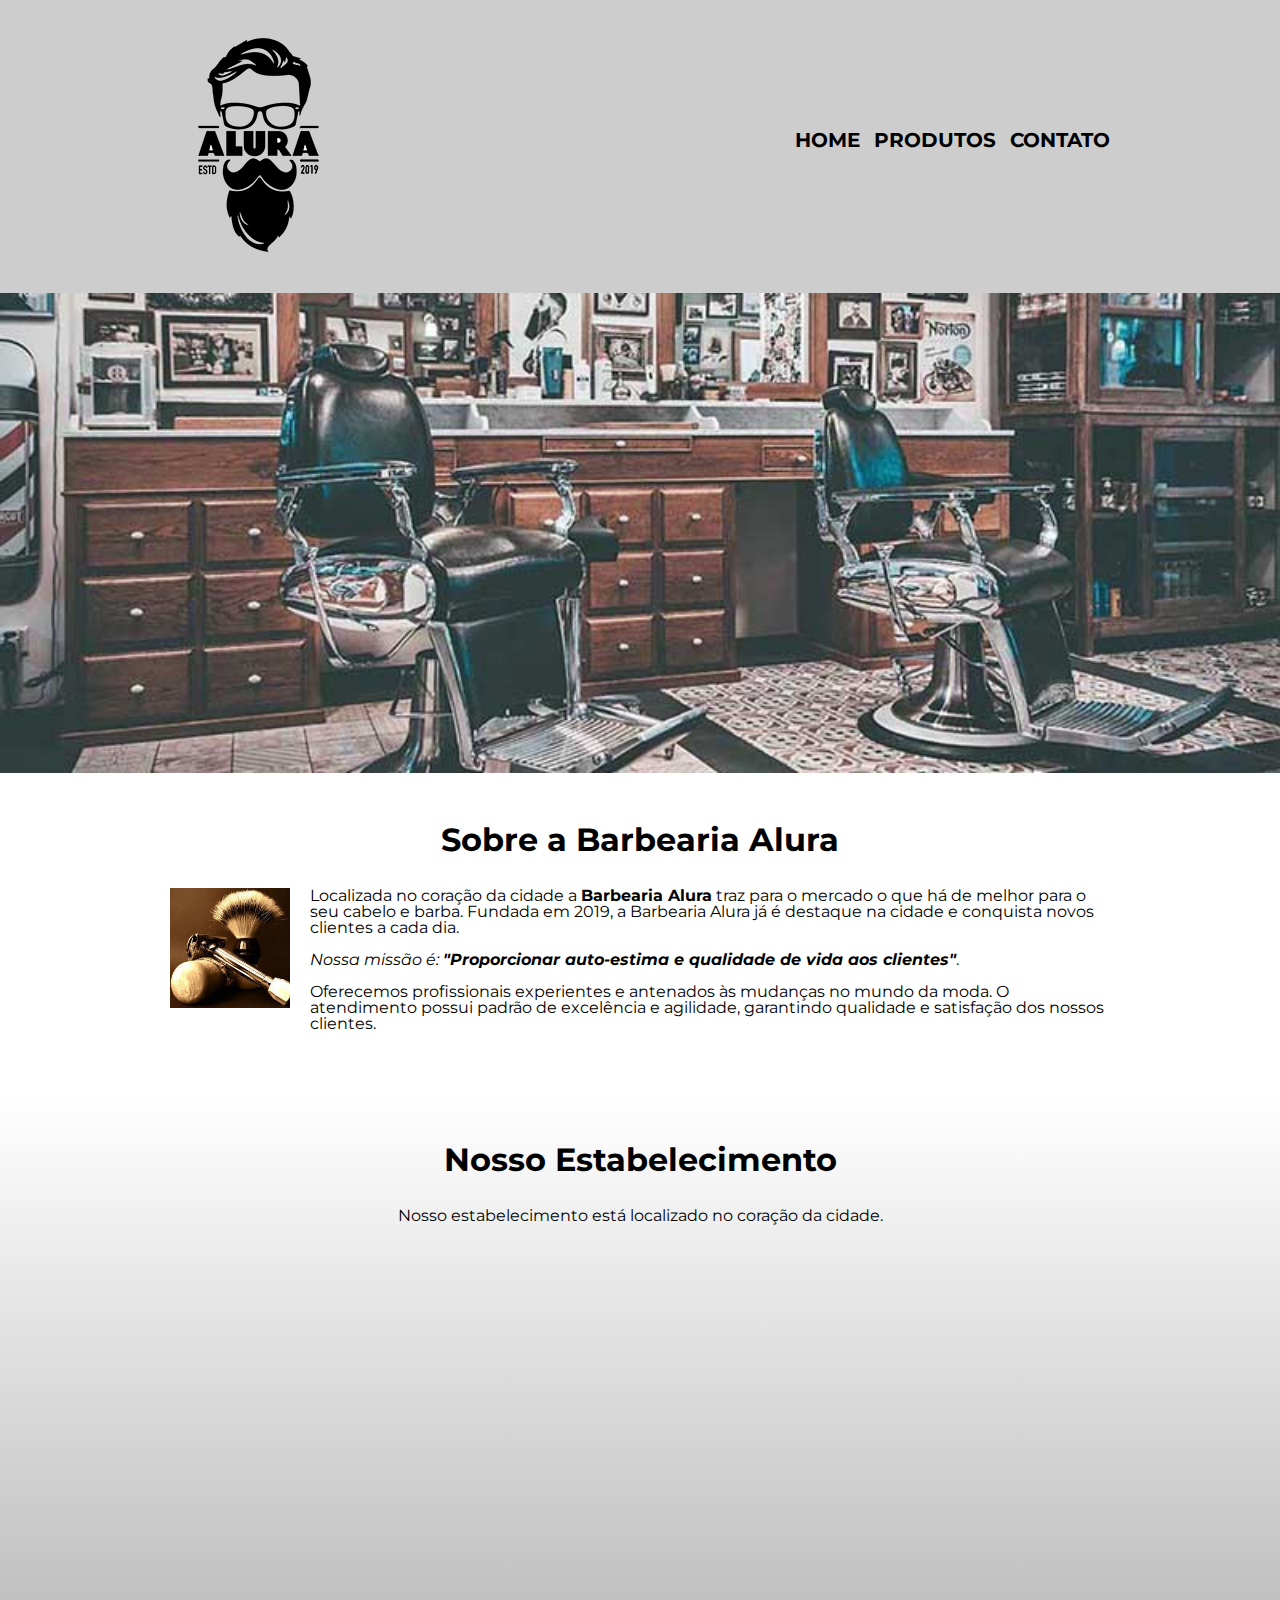
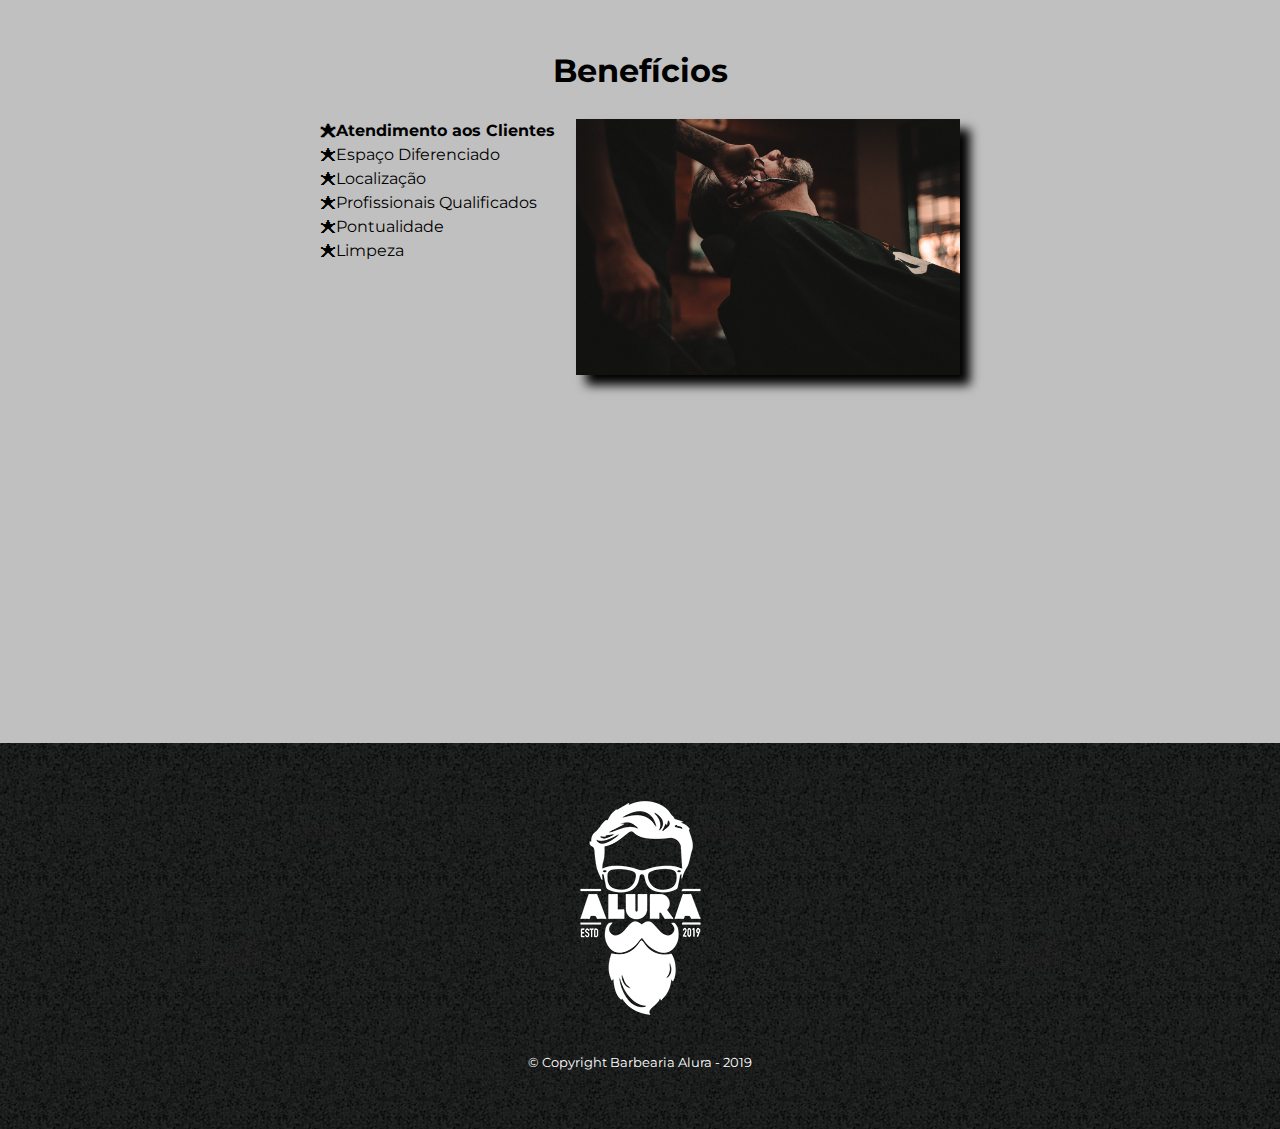
<file: index.html>
<!DOCTYPE html>
<html lang="pt-br">
<head>
    <meta charset="UTF-8">
    <meta http-equiv="X-UA-Compatible" content="IE=edge">
    <meta name="viewport" content="width=device-width, initial-scale=1.0">
    <title>Barbearia Alura</title>  
    <link rel="shortcut icon" href="icon-alura.png">
    <link rel="stylesheet" href="reset.css">
    <link rel="stylesheet" href="style.css">
    <link href="https://fonts.googleapis.com/css2?family=Montserrat&display=swap" rel="stylesheet">
</head>
<body>
    <header>
        <div class="caixa">
            <h1><img src="logo.png"></h1>
            <nav>
                <ul>
                    <li><a href="index.html">Home</a></li>
                    <li><a href="produtos.html">Produtos</a></li>
                    <li><a href="contato.html">Contato</a></li>
                </ul>
            </nav>
        </div>
    </header>
    
    <img class="banner" src="banner.jpg">
    
    <main>
        <section class="principal">
            <h2 class="titulo-principal">Sobre a Barbearia Alura</h2>
            
            <img class="utensilios" src="utensilios.jfif" alt="utensilios de um barbeiro">
            <p>Localizada no coração da cidade a <strong>Barbearia Alura</strong> traz para o mercado o que há de melhor para o seu cabelo e barba. Fundada em 2019, a Barbearia Alura já é destaque na cidade e conquista novos clientes a cada dia.</p>
            
            <p id="fonte"><em>Nossa missão é: <strong>"Proporcionar auto-estima e qualidade de vida aos clientes"</strong></em>.</p>
            
            <p>Oferecemos profissionais experientes e antenados às mudanças no mundo da moda. O atendimento possui padrão de excelência e agilidade, garantindo qualidade e satisfação dos nossos clientes.</p>
        </section>   
        
        <section class="mapa">
            <h3 class="titulo-principal">Nosso Estabelecimento</h3>
            <p>Nosso estabelecimento está localizado no coração da cidade.</p>
            <div class="mapa-conteudo">
                <iframe src="https://www.google.com/maps/embed?pb=!1m16!1m12!1m3!1d14625.799360190847!2d-46.649841360449216!3d-23.5881948!2m3!1f0!2f0!3f0!3m2!1i1024!2i768!4f13.1!2m1!1salura%20sao%20paulo!5e0!3m2!1spt-PT!2sbr!4v1681215634781!5m2!1spt-PT!2sbr" width="100%" height="300" style="border:0;" allowfullscreen="" loading="lazy" referrerpolicy="no-referrer-when-downgrade"></iframe>
            </div>
        </section>
        
        <section class="beneficios">
            
            <h3 class="titulo-principal">Benefícios</h3>
        
            <div class="conteudo-beneficios">
                <ul class="lista-beneficios">
                    <li class="itens">Atendimento aos Clientes</li>
                    <li class="itens">Espaço Diferenciado</li>
                    <li class="itens">Localização</li>
                    <li class="itens">Profissionais Qualificados</li>
                    <li class="itens">Pontualidade</li>
                    <li class="itens">Limpeza</li>
                </ul><img class="imagem-beneficios" src="beneficios.jpg">
            </div>
            
            <div class="video">
                <iframe width="100%" height="250" src="https://www.youtube.com/embed/wcVVXUV0YUY" title="YouTube video player" frameborder="0" allow="accelerometer; autoplay; clipboard-write; encrypted-media; gyroscope; picture-in-picture; web-share" allowfullscreen></iframe>
            </div>
        
        </section>
    </main>
    <footer>
        <img src="logo-branco.png">
        <p class="copyright">&copy; Copyright Barbearia Alura - 2019</p>
    </footer>
</body>
</html>
</file>
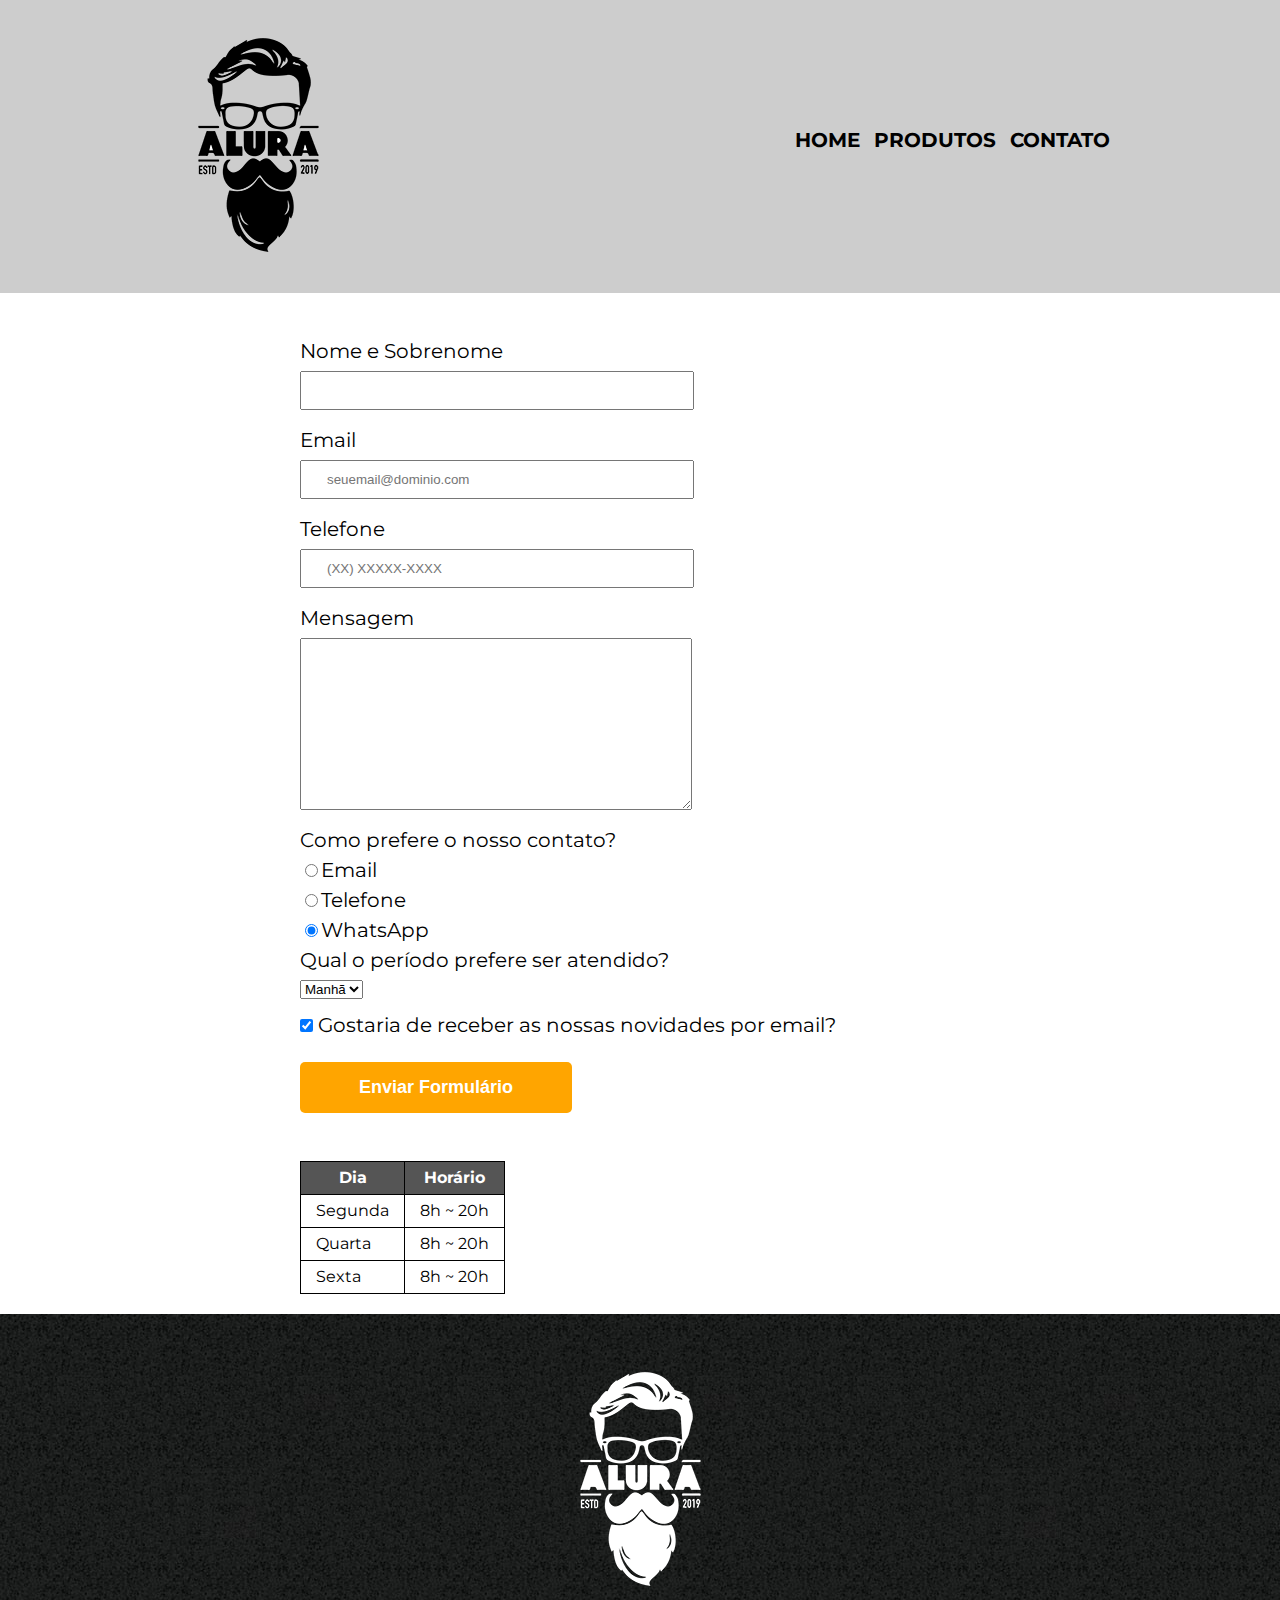
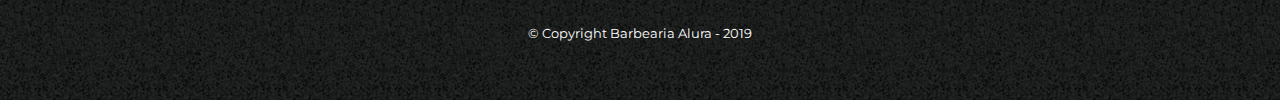
<file: contato.html>
<!DOCTYPE html>
<html lang="en">
<head>
    <meta charset="UTF-8">
    <meta http-equiv="X-UA-Compatible" content="IE=edge">
    <meta name="viewport" content="width=device-width, initial-scale=1.0">
    <title>Contato - Barbearia Alura</title>
    <link rel="shortcut icon" href="icon-alura.png">
    <link rel="stylesheet" href="reset.css">
    <link rel="stylesheet" href="style.css">
    <link href="https://fonts.googleapis.com/css2?family=Montserrat&display=swap" rel="stylesheet">
</head>
<body>
    <header>
        <div class="caixa">
            <h1><img src="logo.png" alt="Logo da Barbearia Alura"></h1>
            <nav>
                <ul>
                    <li><a href="index.html">Home</a></li>
                    <li><a href="produtos.html">Produtos</a></li>
                    <li><a href="contato.html">Contato</a></li>
                </ul>
            </nav>
        </div>
    </header>
    <main>
        <form>
            <label for="nomesobrenome">Nome e Sobrenome</label>
            <input type="text" id="nomesobrenome" class="input-padrao" required>
            
            <label for="email">Email </label>
            <input type="email" id="email" class="input-padrao" required placeholder="seuemail@dominio.com">

            <label for="telefone">Telefone</label>
            <input type="tel" id="telefone" class="input-padrao" required placeholder="(XX) XXXXX-XXXX">
            
            <label for="mensagem">Mensagem</label>
            <textarea id="mensagem" cols="30" rows="10" class="input-padrao" required></textarea>

            <fieldset>
                <legend>Como prefere o nosso contato?</legend>
                <label for="radio-email"><input type="radio" name="contato" value="email" id="radio-email">Email</label>
                
                <label for="radio-telefone" ><input type="radio" name="contato" value="telefone" id="radio-telefone">Telefone</label>
                
                <label for="radio-whatsapp"><input type="radio" name="contato" value="whatsapp" id="radio-whatsapp" checked >WhatsApp</label>    
            </fieldset>
            
            <fieldset>
                <legend>Qual o período prefere ser atendido?</legend>
                <select>
                    <option>Manhã</option>
                    <option>Tarde</option>
                    <option>Noite</option>
                </select>
            </fieldset>
            
            <label for=""><input type="checkbox" class="checkbox" checked> Gostaria de receber as nossas novidades por email?</label>
            
            <input type="submit" value="Enviar Formulário" class="enviar">
        </form>
        
        <table>
            <thead>
                <tr>
                    <th>Dia</th>
                    <th>Horário</th>
                </tr>
            </thead>
            <tbody>
                <tr>
                    <td>Segunda</td>
                    <td>8h ~ 20h</td>
                </tr>
                <tr>
                    <td>Quarta</td>
                    <td>8h ~ 20h</td>
                </tr>
                <tr>
                    <td>Sexta</td>
                    <td>8h ~ 20h</td>
                </tr>
            </tbody>
        </table>
    
    </main>
    <footer>
        <img src="logo-branco.png" alt="Logo da Barbearia Alura">
        <p class="copyright">&copy; Copyright Barbearia Alura - 2019</p>
    </footer>
</body>
</html>
</file>
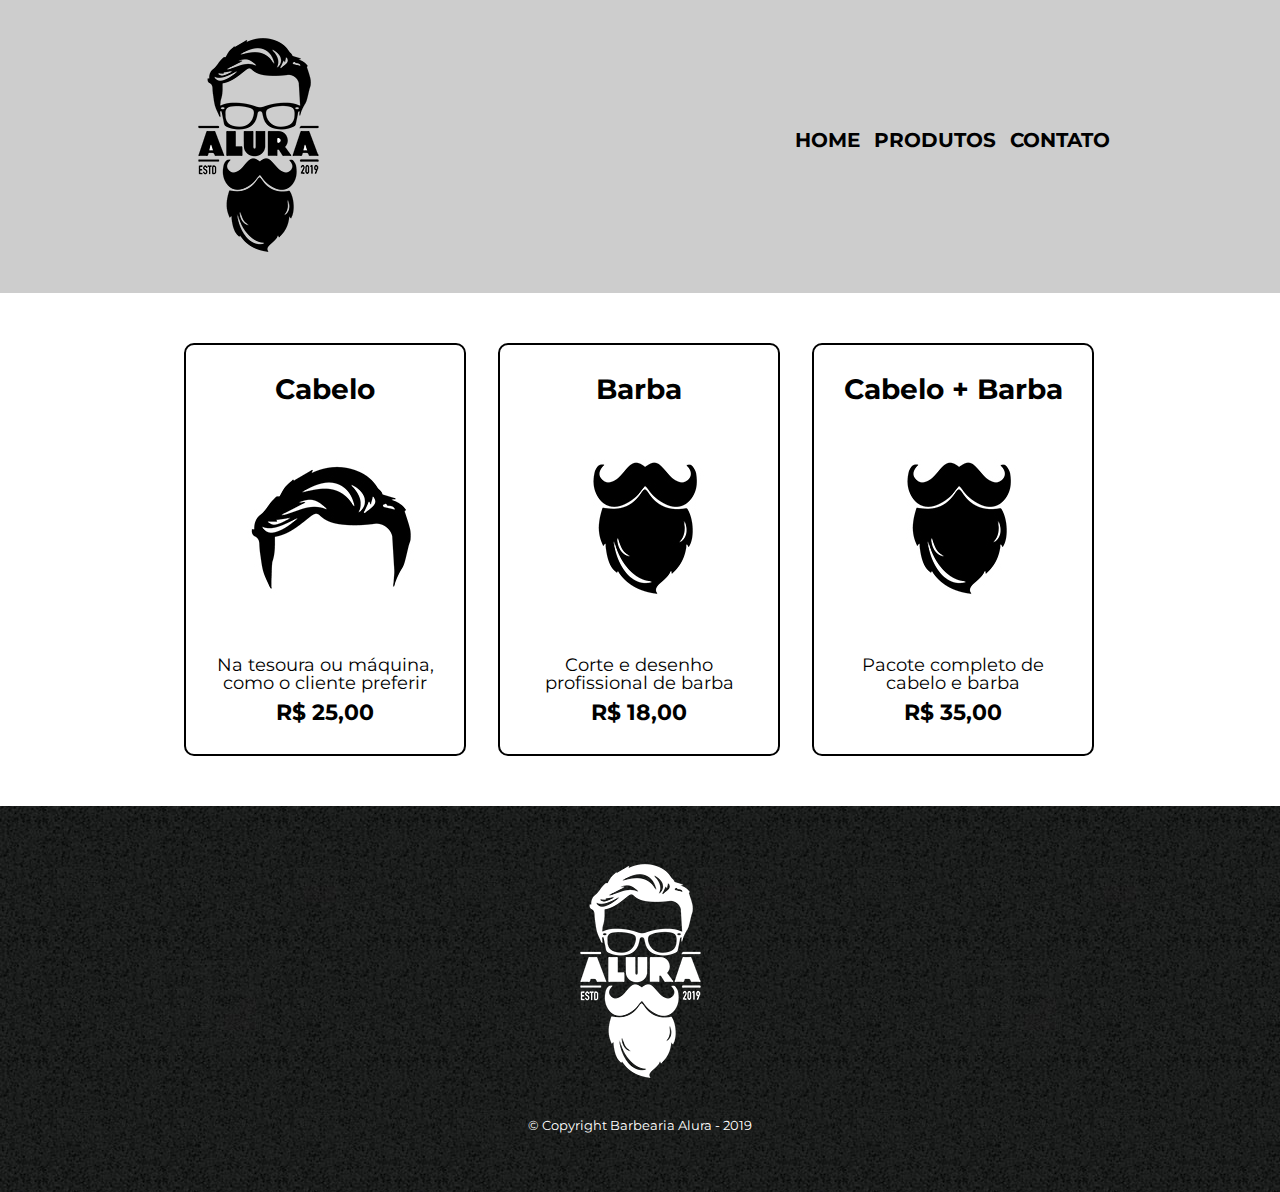
<file: produtos.html>
<!DOCTYPE html>
<html lang="pt-br">
<head>
    <meta charset="UTF-8">
    <meta http-equiv="X-UA-Compatible" content="IE=edge">
    <meta name="viewport" content="width=device-width, initial-scale=1.0">
    <title>Produtos - Barbearia Alura</title>
    <link rel="shortcut icon" href="icon-alura.png">
    <link rel="stylesheet" href="reset.css">
    <link rel="stylesheet" href="style.css">
    <link href="https://fonts.googleapis.com/css2?family=Montserrat&display=swap" rel="stylesheet">
</head>
<body>
    <header>
        <div class="caixa">
            <h1><img src="logo.png"></h1>
            <nav>
                <ul>
                    <li><a href="index.html">Home</a></li>
                    <li><a href="produtos.html">Produtos</a></li>
                    <li><a href="contato.html">Contato</a></li>
                </ul>
            </nav>
        </div>
    </header>
    <main>
        <ul class="produtos">
            <li>
                <h2>Cabelo</h2>
                <img src="cabelo.jpg">
                <p class="descricao-produto">Na tesoura ou máquina, como o cliente preferir</p>
                <p class="preco-produto">R$ 25,00</p>
            </li>
            <li>
                <h2>Barba</h2>
                <img src="barba.jpg">
                <p class="descricao-produto">Corte e desenho profissional de barba</p>
                <p class="preco-produto">R$ 18,00</p>
            </li>
            <li>
                <h2>Cabelo + Barba</h2>
                <img src="barba.jpg">
                <p class="descricao-produto">Pacote completo de cabelo e barba</p>
                <p class="preco-produto">R$ 35,00</p>
            </li>
        </ul>
    </main>
    <footer>
        <img src="logo-branco.png">
        <p class="copyright">&copy; Copyright Barbearia Alura - 2019</p>
    </footer>
</body>
</html>
</file>
<file: style.css>
body{
    font-family: 'Montserrat', sans-serif;
}

header{
    background: #BBBB;
    padding: 20px;
}

.caixa{
    position: relative;
    width: 940px;
    margin: auto;
}


nav{
    position: absolute;
    top: 110px;
    right: 0;
    
}

nav li{
    display: inline;
    margin: 0 0 0 10px;
}

nav a{
    text-transform: uppercase;
    color: #000;
    font-weight: bold;
    font-size: 20px;
    text-decoration: none;
}

.produtos{
    width: 940px;
    margin: auto;
    padding: 50px 0;
   
}

.produtos li{
    display: inline-block;
    text-align: center;
    width: 30%;
    vertical-align: top;
    margin: 0 1.5%;
    padding: 30px 20px;
    box-sizing: border-box;
    border: 2px solid #000000;
    border-radius: 10px;
}

.produtos li:hover{
   border-color:blueviolet;
}

.produtos li:active{
    border-color: #088C19;
}

nav a:hover{
    color: blueviolet;
    text-decoration: underline;
}

.produtos h2{
    font-size: 28px;
    font-weight: bold;
}

.produtos li:hover h2{
    font-size: 30px;
}
.descricao-produto{
    font-size: 18px;
}

.preco-produto{
    font-size: 22px;
    font-weight: bold;
    margin: 10px 0 0;
}

footer{
    text-align: center;
    background: url("bg.jpg");
    padding: 40px 0;
}

.copyright{
    color: #FFFF;
    font-size: 13px;
    margin: 20px;
}


form{
    margin: 0 300px;
    padding: 3em 0;
}

form label, form legend{
    display: block;
    font-size: 20px;
    margin: 0 0px 10px;
}

.input-padrao{
    display: block;
    margin: 0 0 20px;
    padding: 10px 25px;
    width: 50%; 
}

.checkbox{
    margin: 20px 0;
}

.enviar{
    width: 40%;
    padding: 15px 0;
    background: orange;
    color: white;
    font-weight: bold;
    font-size: 18px;
    border: none;
    border-radius: 5px;   
    transition: 1s all; 
    cursor: pointer; 
}

.enviar:hover{
    background: darkorange;
    transform: scale(1.2);
}

table{
    margin: 0 300px 20px;        
}

thead{
    background: #555555;
    color: white;
    font-weight: bold;
}

td, th{
    border: 1px solid #000000;
    padding: 8px 15px;
}


/* css da pagina inicial */
.banner{
    width:100%;
}

.titulo-principal{
    text-align: center;
    font-size: 2em;
    font-weight: bold;
    margin: 0 0 1em;
    clear: left;
}

.principal{
    padding: 3em 0;
    background: #FFFF;
    width: 940px;
    margin: auto;
}

.principal p{
    margin: 0 0 1em;
}

.principal strong{
    font-weight: bold;
}

.principal em{
    font-style: italic;
}

.utensilios{
    width:120px;
    float: left;
    margin: 0 20px 20px 0;
}

.mapa{
    padding: 3em 0;
    background: linear-gradient(#FFFF, #8888);
    
}

.mapa-conteudo{
    width: 940px;
    margin: auto;
}

.mapa p{
    margin: 0 0 2em;
    text-align: center;
}

.beneficios{
    padding: 3em 0;
    background: #8888;
}

.conteudo-beneficios{
    width: 640px;
    margin: 0 auto;
}

.lista-beneficios{
    width: 40%;
    display: inline-block;
    vertical-align: top;
}

.itens{
    line-height: 1.5; 
}

.itens:first-child{
    font-weight: bold;
}

.itens:before{
    content: "🟊";
}

.imagem-beneficios{
    width: 60%;
    opacity: 1;
    transition: 500ms;
    box-shadow: 10px 10px 10px #000000;
}

.imagem-beneficios:hover{
    opacity: 0.3;
}

.video{
    width: 560px;
    margin: 2em auto;
}

@media (max-width: 1200px) {
    .caixa, .principal, .conteudo-beneficios, .mapa-conteudo, .video{
        width: auto;
    } 
    
    nav a{
        font-size: 1.2rem;
    }
    .principal{
        margin: 12px 12px 0;
        padding: 15px 0 0;
    }

    h1{
        text-align: center;
    }
    
    nav{
        position: static;
    }

    .titulo-principal{
        font-size: 0.9rem;
    }
    .mapa{
        margin: 12px 12px 0;
        padding: 15px 0 0;
    }

    .itens{
        margin: 0 12px 10px;
    }
    
    .itens:before{
        content: normal;
    }
    .lista-beneficios{
        width: 100%;
    }

    .imagem-beneficios{
        margin: 0 12px 0; 
        width: 87%
        
    }
    .video{
        margin: 40px 0 10px;
        padding: 0 12px 0;
        width: 90%;
    }

    .produtos{
        width: auto;
    }
    .produtos li{
        display: block;
    }
    
    .produtos li{
        text-align: center;
        width: auto;
        margin: 30px 45px 0;
        padding: 15px 0 20px;
        
    }

    .principal h2{
        text-align: center;
        margin: 5px 0 20px;
        padding: 15px 0 0;
    }

    form{
        margin: 0 20px;
        padding: 3em 0;
    }

    .input-padrao{
        width: 75%;
    }

    .enviar{
        width: 85%;
    }
    
    table{
        margin: 0 20px 20px;        
    }

    

}
</file>
